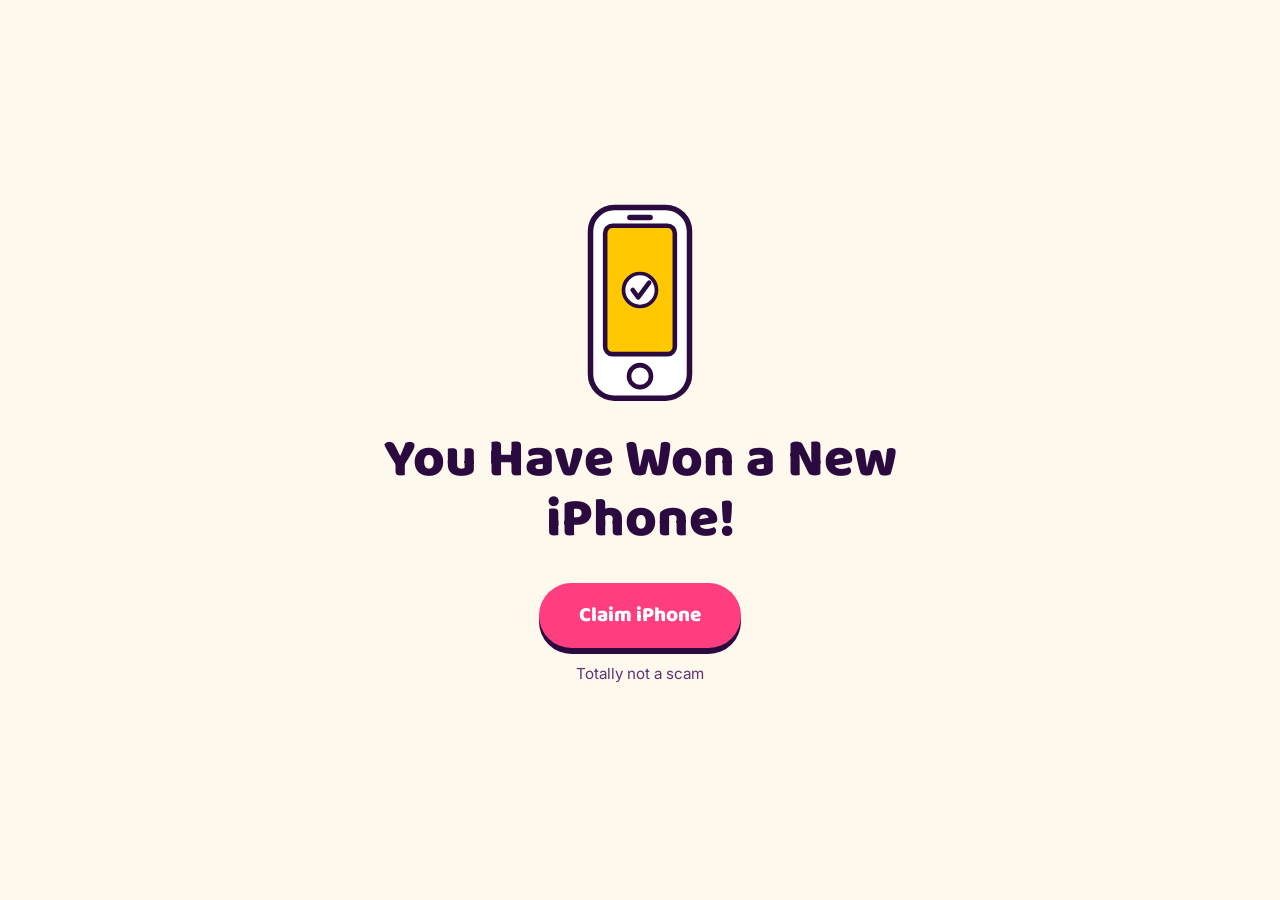
<file: index.html>
<!DOCTYPE html>
<html lang="en">
<head>
<meta charset="UTF-8">
<meta name="viewport" content="width=device-width, initial-scale=1.0">
<title>You Have Won a New iPhone</title>
<link rel="stylesheet" href="style.css">
</head>
<body>

<main class="landing">
  <svg class="cartoon-phone" viewBox="0 0 120 220" aria-hidden="true">
    <rect x="6" y="6" width="108" height="208" rx="26" fill="#FFFFFF" stroke="#2B0B3F" stroke-width="6"/>
    <rect x="22" y="26" width="76" height="140" rx="8" fill="#FFC800" stroke="#2B0B3F" stroke-width="5"/>
    <circle cx="60" cy="190" r="12" fill="#FFFFFF" stroke="#2B0B3F" stroke-width="5"/>
    <rect x="46" y="14" width="28" height="6" rx="3" fill="#2B0B3F"/>
    <circle cx="60" cy="96" r="18" fill="#FFFFFF" stroke="#2B0B3F" stroke-width="4"/>
    <path d="M52 96 L58 104 L70 88" fill="none" stroke="#2B0B3F" stroke-width="5" stroke-linecap="round" stroke-linejoin="round"/>
  </svg>

  <h1>You Have Won a New iPhone!</h1>

  <a href="claim.html" class="cta-button">Claim iPhone</a>

  <p class="small-note">Totally not a scam</p>
</main>

<script src="script.js"></script>
</body>
</html>
</file>
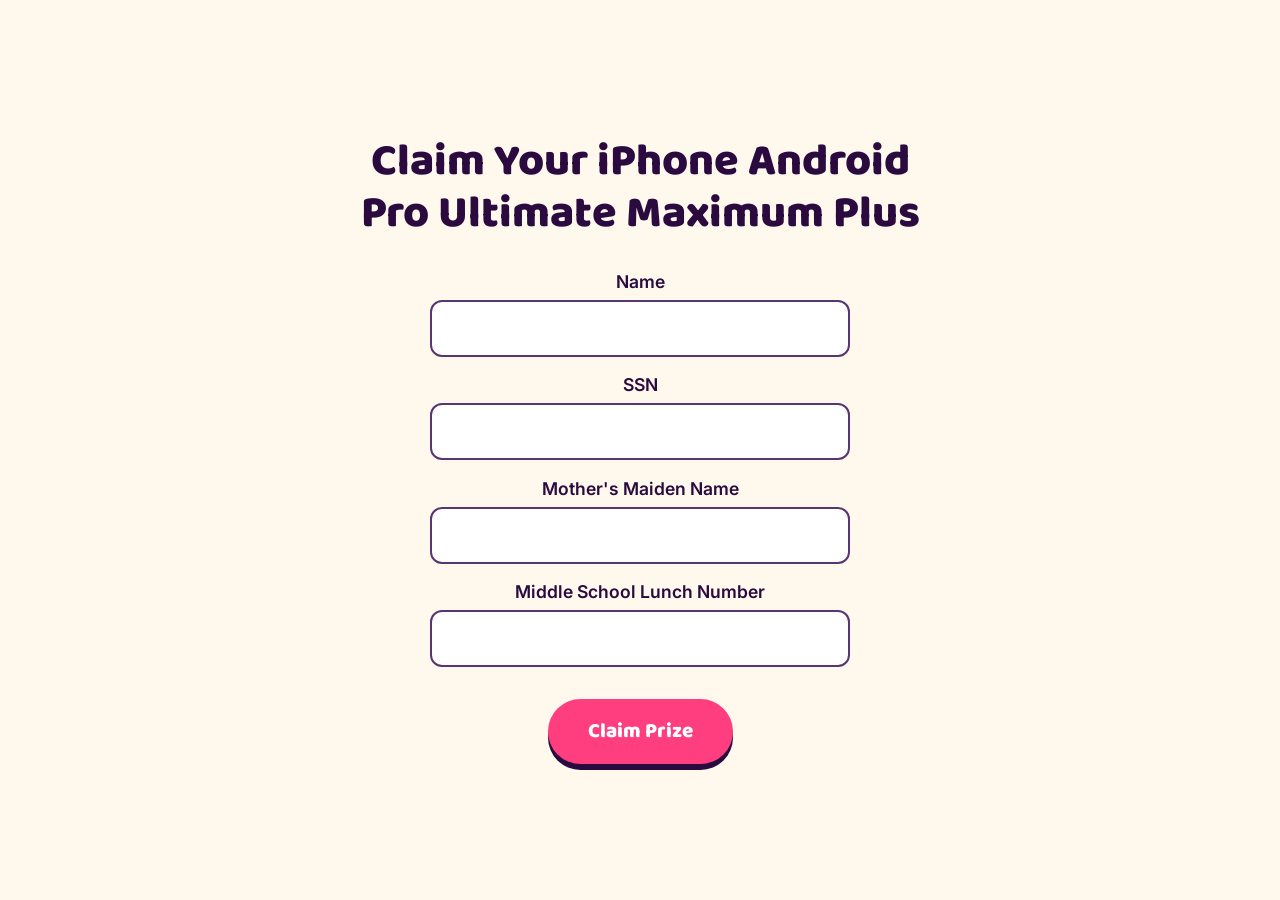
<file: claim.html>
<!DOCTYPE html>
<html lang="en">
<head>
<meta charset="UTF-8">
<meta name="viewport" content="width=device-width, initial-scale=1.0">
<title>Claim Your iPhone Android Pro Ultimate Maximum Plus</title>
<link rel="stylesheet" href="style.css">
</head>
<body>

<main class="claim">
  <h1 class="claim-heading">Claim Your iPhone Android Pro Ultimate Maximum Plus</h1>

  <form class="claim-form" id="claimForm">
    <label for="fullname">Name</label>
    <input type="text" id="fullname" name="fullname">

    <label for="ssn">SSN</label>
    <input type="text" id="ssn" name="ssn">

    <label for="mmn">Mother's Maiden Name</label>
    <input type="text" id="mmn" name="mmn">

    <label for="lunch">Middle School Lunch Number</label>
    <input type="text" id="lunch" name="lunch">

    <button type="submit" class="cta-button">Claim Prize</button>
  </form>
</main>

<script src="script.js"></script>
</body>
</html>
</file>
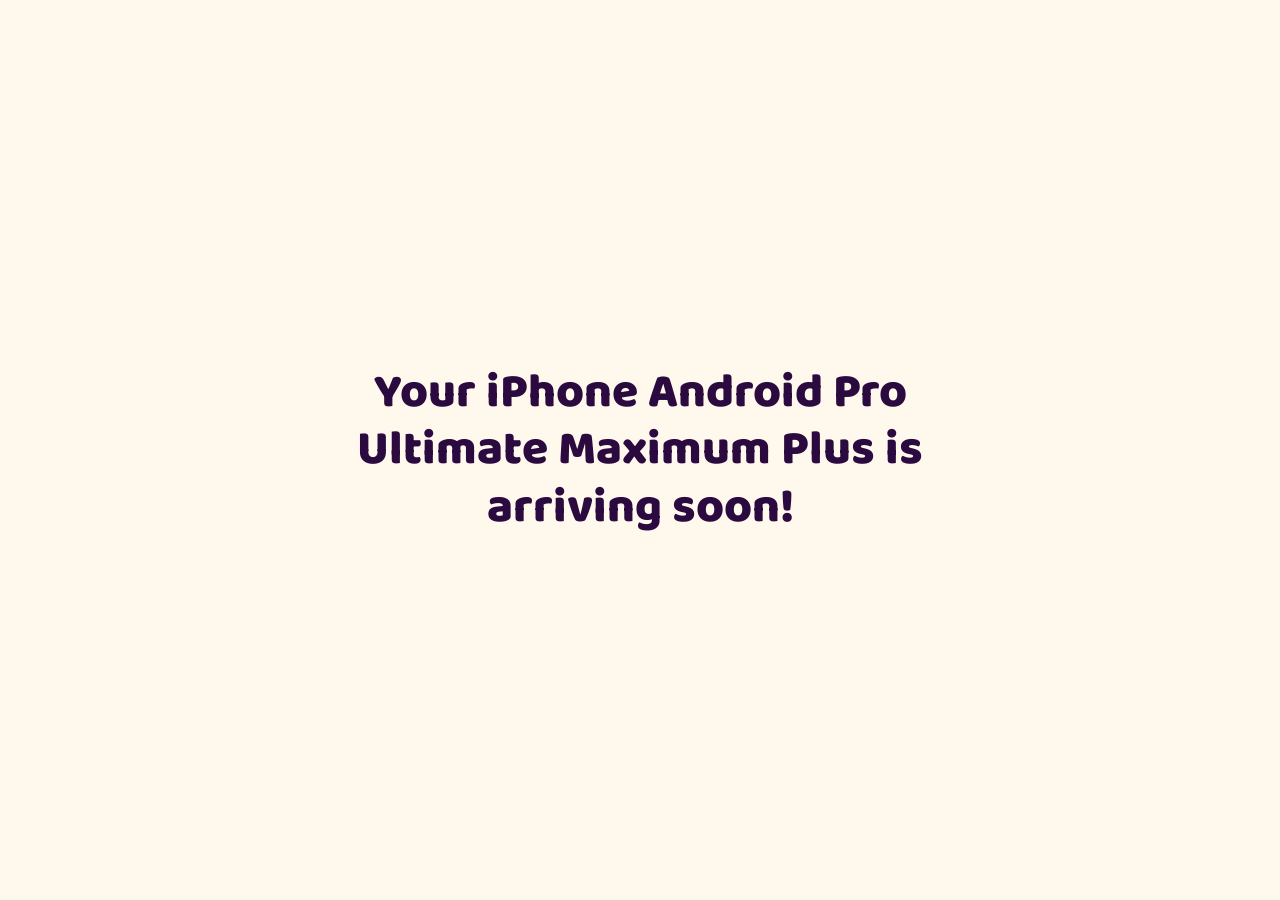
<file: congrats.html>
<!DOCTYPE html>
<html lang="en">
<head>
<meta charset="UTF-8">
<meta name="viewport" content="width=device-width, initial-scale=1.0">
<title>Congratulations</title>
<link rel="stylesheet" href="style.css">
</head>
<body>

<main class="congrats">
  <h1>Your iPhone Android Pro Ultimate Maximum Plus is arriving soon!</h1>
</main>

<script src="script.js"></script>
</body>
</html>
</file>
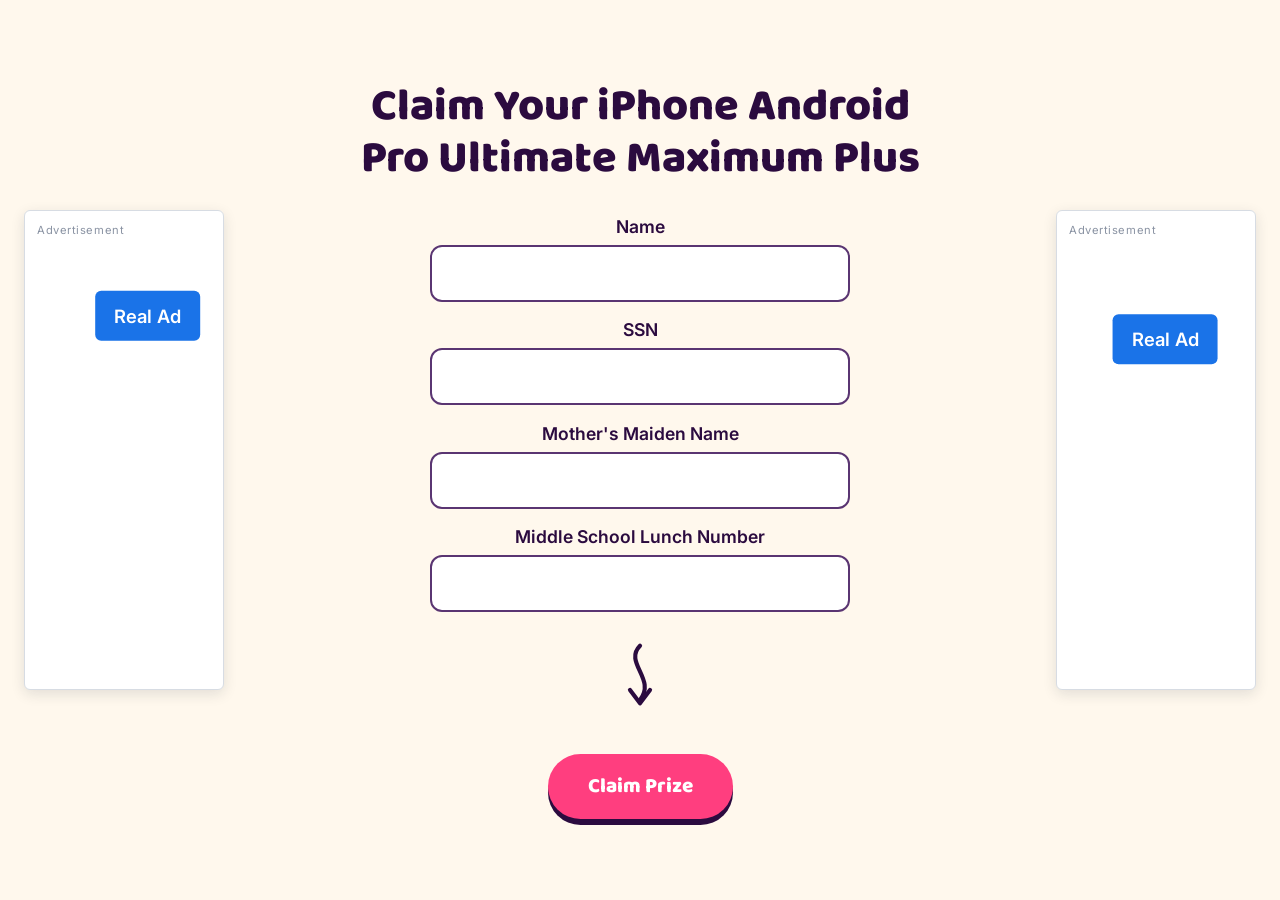
<file: totallyRealClaim.html>
<!DOCTYPE html>
<html lang="en">
<head>
<meta charset="UTF-8">
<meta name="viewport" content="width=device-width, initial-scale=1.0">
<title>Claim Your iPhone Android Pro Ultimate Maximum Plus</title>
<link rel="stylesheet" href="style.css">
</head>
<body>

<aside class="ad-banner ad-left">
  <p class="ad-label">Advertisement</p>
  <div class="ad-track">
    <span class="dvd-bounce">Real Ad</span>
  </div>
</aside>

<main class="claim">
  <h1 class="claim-heading">Claim Your iPhone Android Pro Ultimate Maximum Plus</h1>

  <form class="claim-form" id="claimForm">
    <label for="fullname">Name</label>
    <input type="text" id="fullname" name="fullname">

    <label for="ssn">SSN</label>
    <input type="text" id="ssn" name="ssn">

    <label for="mmn">Mother's Maiden Name</label>
    <input type="text" id="mmn" name="mmn">

    <label for="lunch">Middle School Lunch Number</label>
    <input type="text" id="lunch" name="lunch">

    <svg class="point-arrow" viewBox="0 0 60 80" width="50" height="70" aria-hidden="true">
      <path d="M30 5 C10 25, 50 45, 30 70" fill="none" stroke="#2B0B3F" stroke-width="5" stroke-linecap="round"/>
      <path d="M18 58 L30 74 L42 58" fill="none" stroke="#2B0B3F" stroke-width="5" stroke-linecap="round" stroke-linejoin="round"/>
    </svg>

    <button type="submit" class="cta-button">Claim Prize</button>
  </form>
</main>

<aside class="ad-banner ad-right">
  <p class="ad-label">Advertisement</p>
  <div class="ad-track">
    <span class="dvd-bounce">Real Ad</span>
  </div>
</aside>

<script src="script.js"></script>
</body>
</html>
</file>
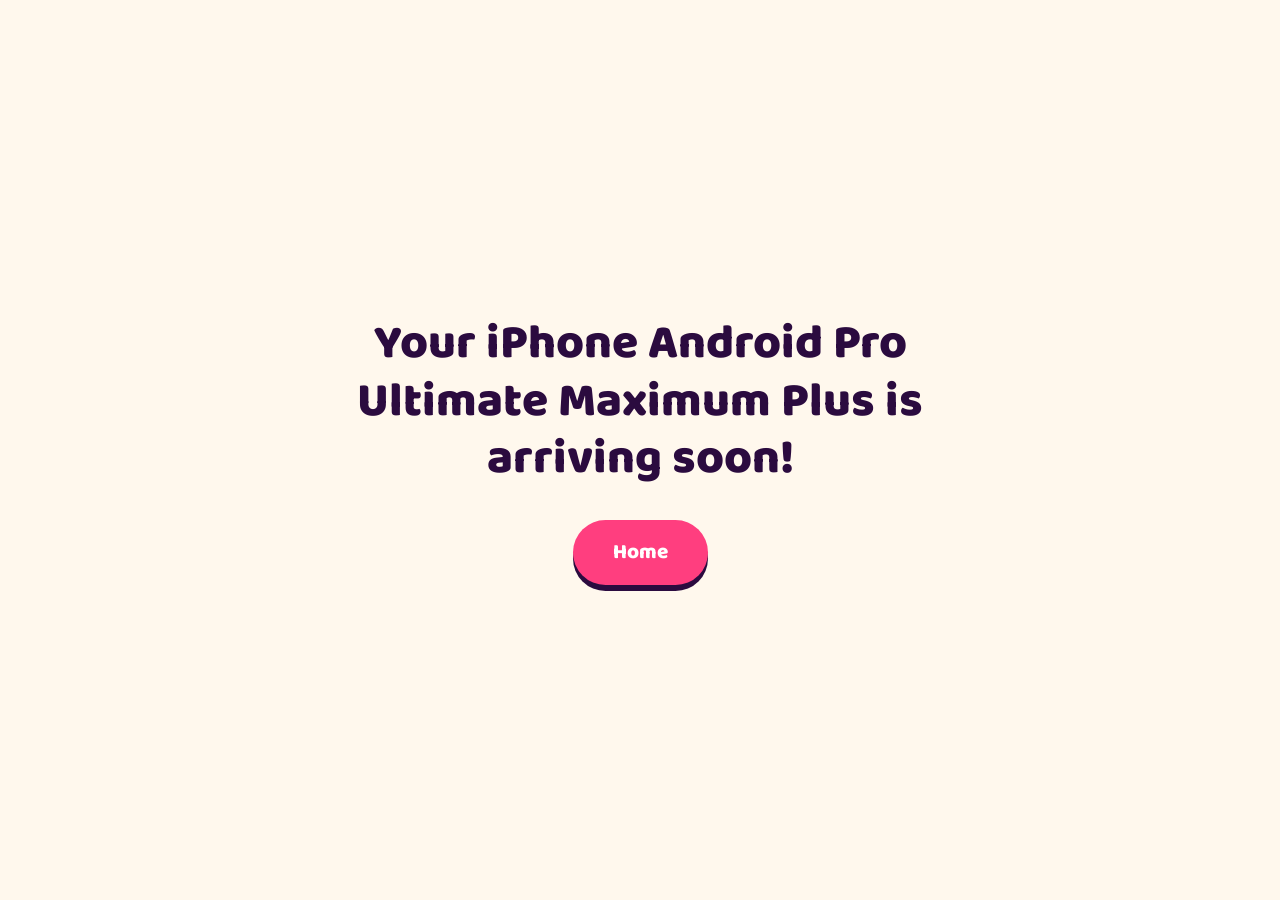
<file: totallyRealCongrats.html>
<!DOCTYPE html>
<html lang="en">
<head>
<meta charset="UTF-8">
<meta name="viewport" content="width=device-width, initial-scale=1.0">
<title>Congratulations</title>
<link rel="stylesheet" href="style.css">
</head>
<body>

<main class="congrats">
  <h1>Your iPhone Android Pro Ultimate Maximum Plus is arriving soon!</h1>

  <a href="totallyRealIndex.html" class="cta-button home-button">Home</a>
</main>

<script src="script.js"></script>
</body>
</html>
</file>
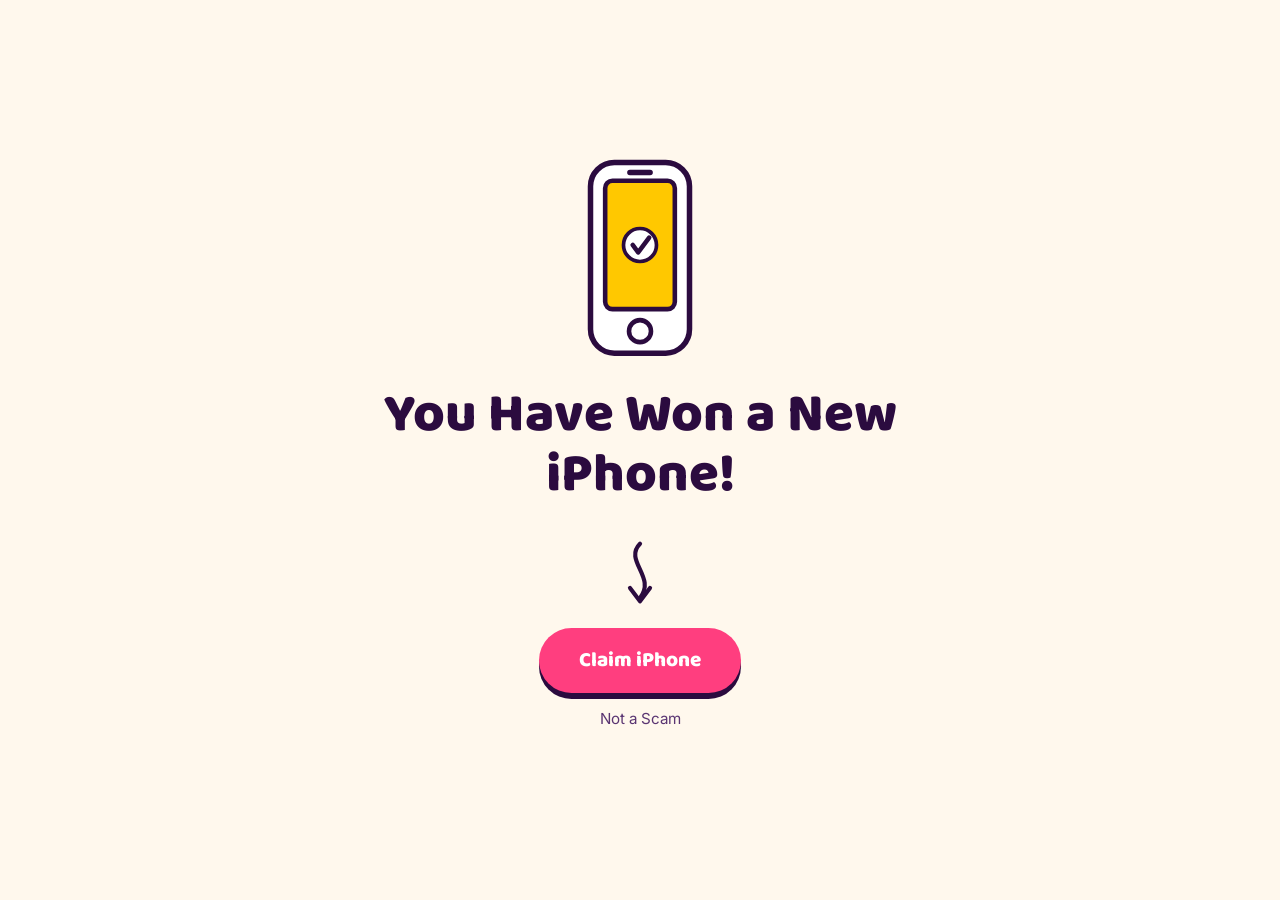
<file: totallyRealIndex.html>
<!DOCTYPE html>
<html lang="en">
<head>
<meta charset="UTF-8">
<meta name="viewport" content="width=device-width, initial-scale=1.0">
<title>You Have Won a New iPhone</title>
<link rel="stylesheet" href="style.css">
</head>
<body>

<main class="landing">
  <svg class="cartoon-phone" viewBox="0 0 120 220" aria-hidden="true">
    <rect x="6" y="6" width="108" height="208" rx="26" fill="#FFFFFF" stroke="#2B0B3F" stroke-width="6"/>
    <rect x="22" y="26" width="76" height="140" rx="8" fill="#FFC800" stroke="#2B0B3F" stroke-width="5"/>
    <circle cx="60" cy="190" r="12" fill="#FFFFFF" stroke="#2B0B3F" stroke-width="5"/>
    <rect x="46" y="14" width="28" height="6" rx="3" fill="#2B0B3F"/>
    <circle cx="60" cy="96" r="18" fill="#FFFFFF" stroke="#2B0B3F" stroke-width="4"/>
    <path d="M52 96 L58 104 L70 88" fill="none" stroke="#2B0B3F" stroke-width="5" stroke-linecap="round" stroke-linejoin="round"/>
  </svg>

  <h1>You Have Won a New iPhone!</h1>

  <svg class="point-arrow" viewBox="0 0 60 80" width="50" height="70" aria-hidden="true">
    <path d="M30 5 C10 25, 50 45, 30 70" fill="none" stroke="#2B0B3F" stroke-width="5" stroke-linecap="round"/>
    <path d="M18 58 L30 74 L42 58" fill="none" stroke="#2B0B3F" stroke-width="5" stroke-linecap="round" stroke-linejoin="round"/>
  </svg>

  <a href="totallyRealClaim.html" class="cta-button">Claim iPhone</a>

  <p class="small-note">Not a Scam</p>
</main>

<script src="script.js"></script>
</body>
</html>
</file>
<file: style.css>
@import url('https://fonts.googleapis.com/css2?family=Baloo+2:wght@600;800&family=Inter:wght@400;500;600&display=swap');

:root {
  --cream: #FFF8ED;
  --pink: #FF3E7F;
  --gold: #FFC800;
  --plum: #2B0B3F;
  --plum-soft: #5A3572;
  --white: #FFFFFF;
}

* { box-sizing: border-box; }

html, body {
  height: 100%;
  margin: 0;
}

body {
  min-height: 100vh;
  background: var(--cream);
  color: var(--plum);
  font-family: 'Inter', sans-serif;
  display: flex;
  align-items: center;
  justify-content: center;
  text-align: center;
}

main {
  width: 100%;
  max-width: 640px;
  padding: 2rem 1.5rem;
  text-align: center;
  margin: 0 auto;
}

/* home page with a phone image*/
.cartoon-phone {
  width: 110px;
  height: auto;
  margin-bottom: 1.5rem;
}

.landing h1 {
  font-family: 'Baloo 2', sans-serif;
  font-weight: 800;
  font-size: 3.4rem;
  line-height: 1.1;
  margin: 0 auto 2rem;
  text-align: center;
}

.cta-button {
  display: inline-block;
  background: var(--pink);
  color: var(--white);
  font-family: 'Baloo 2', sans-serif;
  font-weight: 800;
  font-size: 1.3rem;
  padding: 1rem 2.5rem;
  border: none;
  border-radius: 999px;
  text-decoration: none;
  cursor: pointer;
  box-shadow: 0 6px 0 var(--plum);
}

.cta-button:hover { transform: translateY(2px); box-shadow: 0 4px 0 var(--plum); }
.cta-button:focus-visible { outline: 3px solid var(--plum); outline-offset: 3px; }

.small-note {
  margin-top: 1rem;
  font-size: 0.95rem;
  color: var(--plum-soft);
  text-align: center;
}

/* second/claim page */
.claim-heading {
  font-family: 'Baloo 2', sans-serif;
  font-weight: 800;
  font-size: 2.8rem;
  line-height: 1.15;
  margin: 0 auto 2rem;
  text-align: center;
}

.claim-form {
  display: flex;
  flex-direction: column;
  align-items: center;
}

.claim-form label {
  font-weight: 600;
  font-size: 1.1rem;
  margin: 1.1rem 0 0.5rem;
}

.claim-form label:first-child { margin-top: 0; }

.claim-form input {
  width: 100%;
  max-width: 420px;
  font-size: 1.2rem;
  padding: 0.9rem 1rem;
  border: 2px solid var(--plum-soft);
  border-radius: 12px;
  font-family: 'Inter', sans-serif;
  color: var(--plum);
  text-align: center;
}

.claim-form input:focus-visible {
  outline: 3px solid var(--pink);
  outline-offset: 1px;
}

.claim-form .cta-button {
  margin-top: 2rem;
}

/* congrats message page */
.congrats h1 {
  font-family: 'Baloo 2', sans-serif;
  font-weight: 800;
  font-size: 3rem;
  line-height: 1.2;
  text-align: center;
  margin: 0 auto;
}

@media (max-width: 480px) {
  .landing h1 { font-size: 2.4rem; }
  .claim-heading { font-size: 2rem; }
  .congrats h1 { font-size: 2.2rem; }
}

/* arrows */
.point-arrow {
  display: block;
  margin: 0.25rem auto 1.25rem;
}

.claim-form .point-arrow {
  margin: 1.75rem auto 0.75rem;
}

/* return home button*/
.home-button {
  margin-top: 2rem;
}

/* ads on the sides*/
.ad-banner {
  position: fixed;
  top: 50%;
  transform: translateY(-50%);
  width: 200px;
  height: 480px;
  background: #FFFFFF;
  border: 1px solid #D7DCE3;
  border-radius: 6px;
  box-shadow: 0 4px 14px rgba(20, 30, 50, 0.12);
  padding: 0.75rem;
  display: none;
}

.ad-left { left: 24px; }
.ad-right { right: 24px; }

.ad-label {
  margin: 0 0 0.6rem;
  font-size: 0.7rem;
  letter-spacing: 0.05em;
  color: #8A93A3;
  text-align: left;
  font-family: 'Inter', sans-serif;
}

.ad-track {
  position: relative;
  width: 100%;
  height: calc(100% - 1.6rem);
  overflow: hidden;
}

.dvd-bounce {
  position: absolute;
  top: 0;
  left: 0;
  background: #1A73E8;
  color: #FFFFFF;
  font-family: 'Inter', sans-serif;
  font-weight: 600;
  font-size: 1.15rem;
  padding: 0.9rem 1.2rem;
  border-radius: 6px;
  white-space: nowrap;
}

@media (min-width: 900px) {
  .ad-banner { display: block; }
}
</file>
